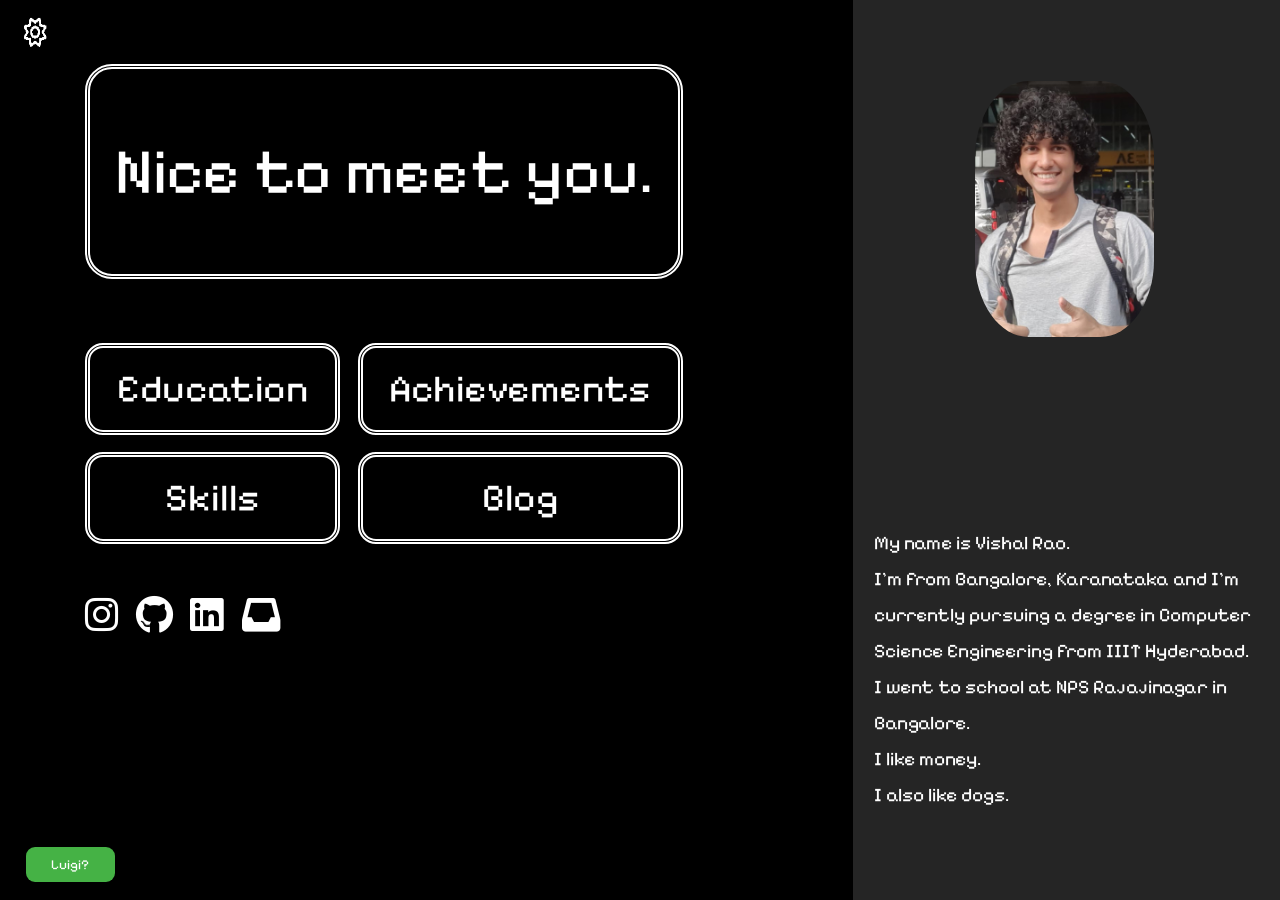
<file: index.html>
<!DOCTYPE html>
<html lang="en">
<head>
  <meta charset="UTF-8">
  <meta name="viewport" content="width=device-width, initial-scale=1.0">
  <title>Vishal</title>
  <link rel="stylesheet" href="aboutme.css">
  <link rel="stylesheet" href="https://cdnjs.cloudflare.com/ajax/libs/font-awesome/6.0.0-beta3/css/all.min.css">
</head>
<body>
  <div class="container">
    <img src="sun.png" id="mode"></i>
    <script src="dark_light_mode.js"></script>
    <div class="left-column">
        <p id="welcome"></p>
        <div class="button-grid">
          <a href="education.html" target="_blank" class="buttSecs">Education</a>
          <a href="achievements.html" target="_blank" class="buttSecs">Achievements</a>
          <a href="skills.html" target="_blank" class="buttSecs">Skills</a>
          <a href="blog.html" target="_blank" class="buttSecs">Blog</a>
        </div>
        <div id="luigi-holder">
          <div id="luigi">
            <button id="luigi-button">
              Luigi?
            </button>
            <div id="social-icons">
              <a href="https://www.instagram.com/vishalrao69420/" target="_blank" class="social-icon">
                <i class="fab fa-instagram"></i>
              </a>
              <a href="https://github.com/i-am-space" target="_blank"  class="social-icon">
                <i class="fab fa-github"></i>
              </a>
              <a href="https://www.linkedin.com/in/vishal-rao-6a1751220/" target="_blank"  class="social-icon">
                <i class="fab fa-linkedin"></i>
              </a>
              <a href="mailto:your-email@example.com" target="_blank"  class="social-icon">
                <i class="fa-solid fa-inbox"></i>
              </a>
            </div>
          </div>
        </div>
        <script src="aboutme.js"></script>
    </div>
    <div class="right-column">
      <!-- <img src="luigi.png"> -->
      <div class="profile-pic">
        <img src="me.png" class="pfp">
      </div>
      <div class="about">
        My name is Vishal Rao.<br>
        I'm from Bangalore, Karanataka and I'm currently pursuing a degree in Computer Science Engineering from IIIT Hyderabad.<br>
        I went to school at NPS Rajajinagar in Bangalore. <br>
        I like money.<br>
        I also like dogs.<br>
      </div>
    </div> 
  </div>
</body>
</html>
</file>
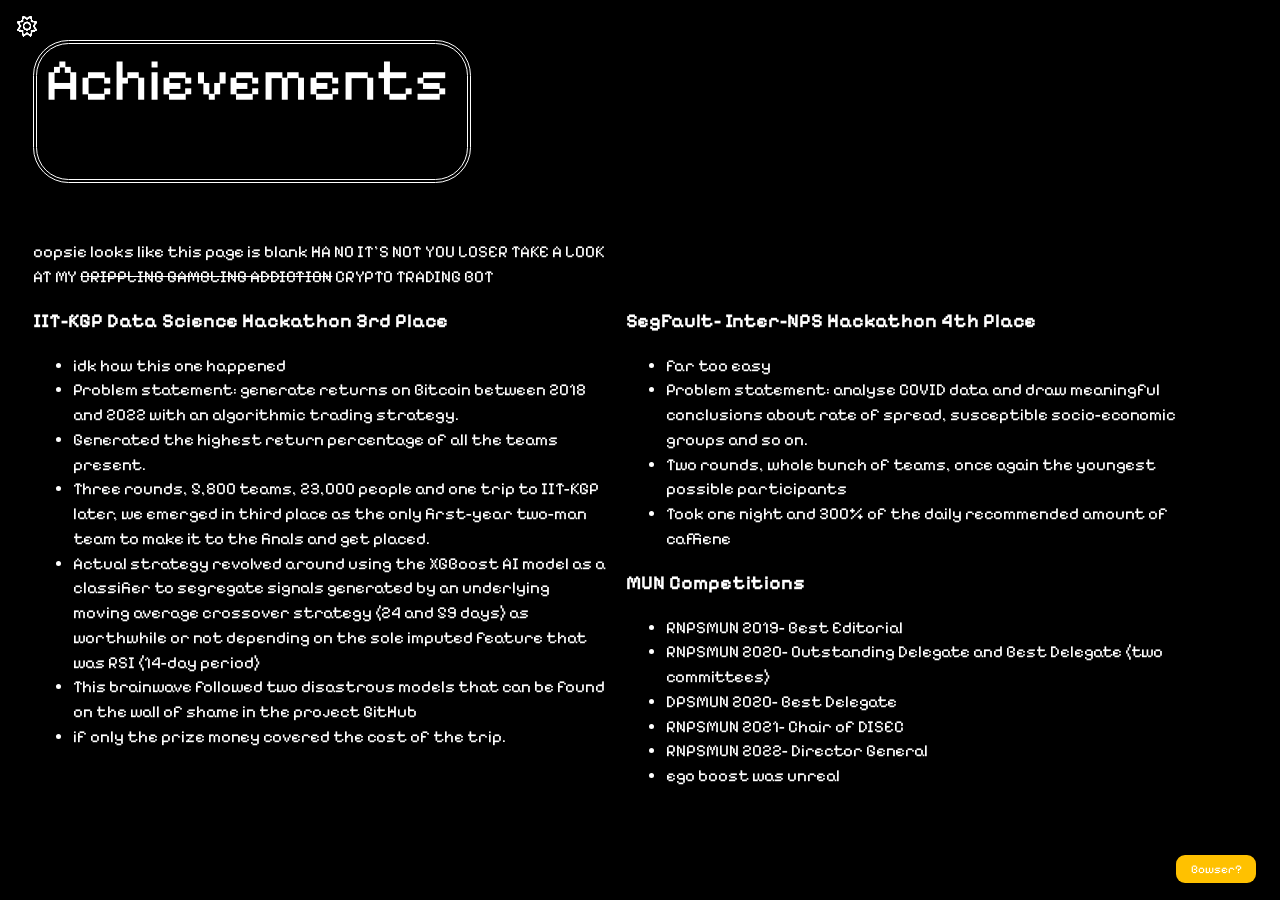
<file: achievements.html>
<!DOCTYPE html>
<html lang="en">
<head>
    <meta charset="UTF-8">
    <meta name="viewport" content="width=device-width, initial-scale=1.0">
    <title>Achievements</title>
    <link rel="stylesheet" href="achievements.css">
    <link rel="stylesheet" href="https://cdnjs.cloudflare.com/ajax/libs/font-awesome/6.0.0-beta3/css/all.min.css">
    <script src="achievements.js"></script>
</head>
<body>
    <div class="container">
        <img src="sun.png" id="mode"></i>
        <script src="dark_light_mode.js"></script>
        <h1 id="ach-header"></h1>
        <div class="content">
            <div class="col1">
                <p>
                    oopsie looks like this page is blank HA NO IT'S NOT YOU LOSER TAKE A LOOK AT MY <s>CRIPPLING GAMBLING ADDICTION</s> CRYPTO TRADING BOT<br>
                    <h3>IIT-KGP Data Science Hackathon 3rd Place</h3>
                    <ul>
                        <li>idk how this one happened</li>
                        <li>Problem statement: generate returns on Bitcoin between 2018 and 2022 with an algorithmic trading strategy.</li>
                        <li>Generated the highest return percentage of all the teams present.</li>
                        <li>Three rounds, 5,800 teams, 23,000 people and one trip to IIT-KGP later, we emerged in third place as the only first-year two-man team to make it to the finals and get placed.</li>
                        <li>Actual strategy revolved around using the XGBoost AI model as a classifier to segregate signals generated by an underlying moving average crossover strategy (24 and 59 days) as worthwhile or not depending on the sole imputed feature that was RSI (14-day period)</li>
                        <li>This brainwave followed two disastrous models that can be found on the wall of shame in the project GitHub</li>
                        <li>if only the prize money covered the cost of the trip.</li>
                    </ul>
                </p>
            </div>
            <div class="col3">
                <p>
                    <br><br>
                    <h3>SegFault- Inter-NPS Hackathon 4th Place</h3>
                    <ul>
                        <li>far too easy</li>
                        <li>Problem statement: analyse COVID data and draw meaningful conclusions about rate of spread, susceptible socio-economic groups and so on.</li>
                        <li>Two rounds, whole bunch of teams, once again the youngest possible participants</li>
                        <li>Took one night and 300% of the daily recommended amount of caffiene</li>
                    </ul>
                    <h3>MUN Competitions</h3>
                    <ul>
                        <li>RNPSMUN 2019- Best Editorial</li>
                        <li>RNPSMUN 2020- Outstanding Delegate and Best Delegate (two committees)</li>
                        <li>DPSMUN 2020- Best Delegate</li>
                        <li>RNPSMUN 2021- Chair of DISEC</li>
                        <li>RNPSMUN 2022- Director General</li>
                        <li>ego boost was unreal</li>
                    </ul>
                </p>
            </div>
            <div id="col2">
                <button id="bowser">
                    Bowser?
                </button>
            </div>
        </div>
    </div>
</body>
</html>
</file>
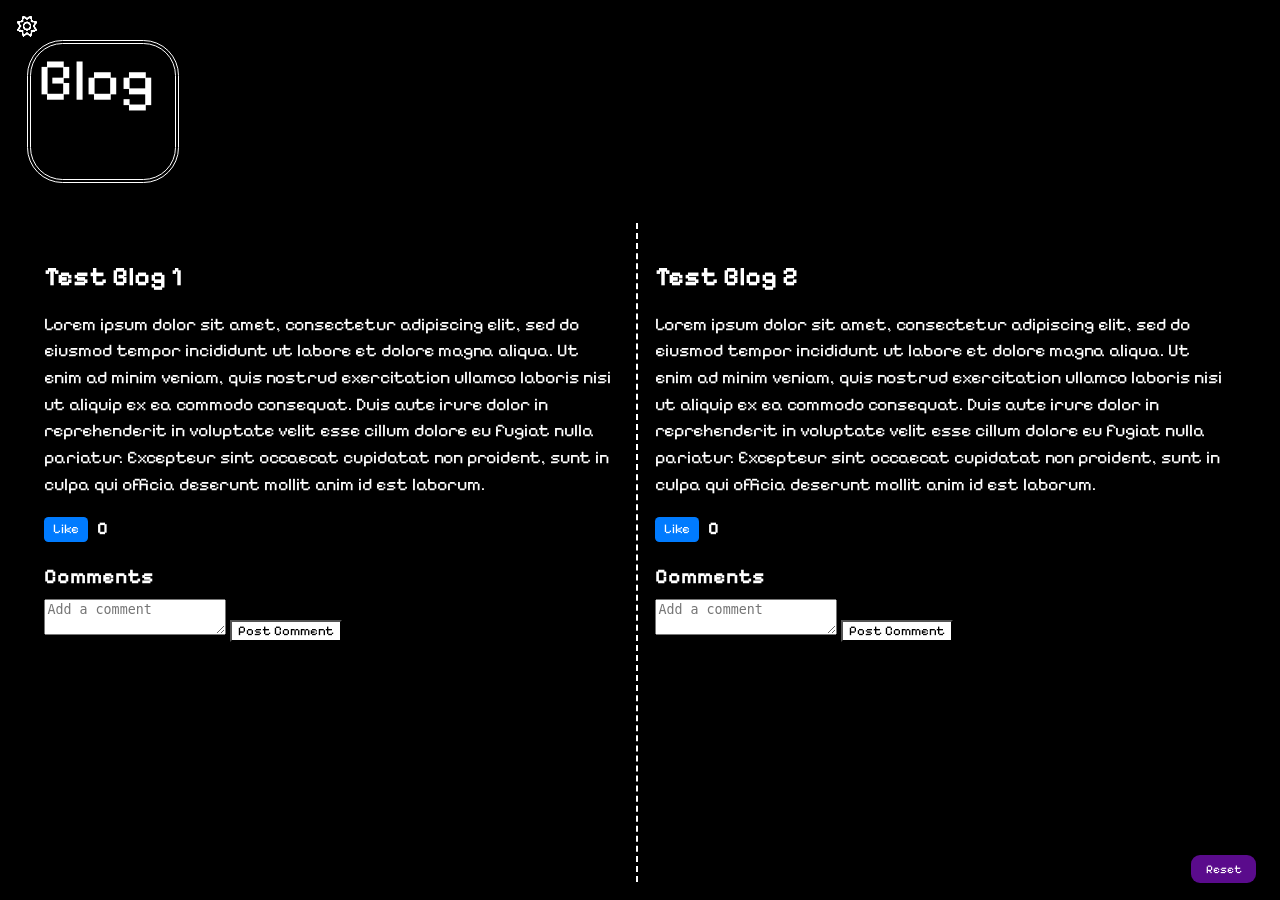
<file: blog.html>
<!DOCTYPE html>
<html lang="en">
<head>
    <meta charset="UTF-8">
    <meta name="viewport" content="width=device-width, initial-scale=1.0">
    <title>Blog</title>
    <link rel="stylesheet" href="blog.css">
    <link rel="stylesheet" href="https://cdnjs.cloudflare.com/ajax/libs/font-awesome/6.0.0-beta3/css/all.min.css">
    <script src="blog.js"></script>
</head>
<body>
    <div class="container">
        <img src="sun.png" id="mode"></i>
        <script src="dark_light_mode.js"></script>
        <h1 id="blog-header"></h1>
        <div class="content">
            <script src="comment1.js"></script>
            <div class="post">
                <h2>Test Blog 1</h2>
                <p>
                  Lorem ipsum dolor sit amet, consectetur adipiscing elit, sed do eiusmod tempor incididunt ut labore et dolore magna aliqua. Ut enim ad minim veniam, quis nostrud exercitation ullamco laboris nisi ut aliquip ex ea commodo consequat. Duis aute irure dolor in reprehenderit in voluptate velit esse cillum dolore eu fugiat nulla pariatur. Excepteur sint occaecat cupidatat non proident, sunt in culpa qui officia deserunt mollit anim id est laborum.
                </p>
                <div class="actions">
                  <button class="like-btn">Like</button>
                  <span class="like-count">0</span>
                  <button id="reset-btn">Reset</button>
                </div>
                <div class="comments">
                  <h3>Comments</h3>
                  <ul class="comment-list">
                    <!-- Comments will be dynamically added here -->
                  </ul>
                  <form id="comment-form">
                    <textarea id="comment-text" placeholder="Add a comment"></textarea>
                    <button type="submit" class="submit_button">Post Comment</button>
                  </form>
                </div>
            </div>
            <script src="comment2.js"></script>
            <div class="post2">
                <h2>Test Blog 2</h2>
                <p>
                  Lorem ipsum dolor sit amet, consectetur adipiscing elit, sed do eiusmod tempor incididunt ut labore et dolore magna aliqua. Ut enim ad minim veniam, quis nostrud exercitation ullamco laboris nisi ut aliquip ex ea commodo consequat. Duis aute irure dolor in reprehenderit in voluptate velit esse cillum dolore eu fugiat nulla pariatur. Excepteur sint occaecat cupidatat non proident, sunt in culpa qui officia deserunt mollit anim id est laborum.
                </p>
                <div class="actions2">
                  <button class="like-btn2">Like</button>
                  <span class="like-count2">0</span>
                </div>
                <div class="comments2">
                  <h3>Comments</h3>
                  <ul class="comment-list2">
                    <!-- Comments will be dynamically added here -->
                  </ul>
                  <form id="comment-form2">
                    <textarea id="comment-text2" placeholder="Add a comment"></textarea>
                    <button type="submit" class="submit_button2">Post Comment</button>
                  </form>
                </div>
            </div>
        </div>
    </div>
</body>
</html>
</file>
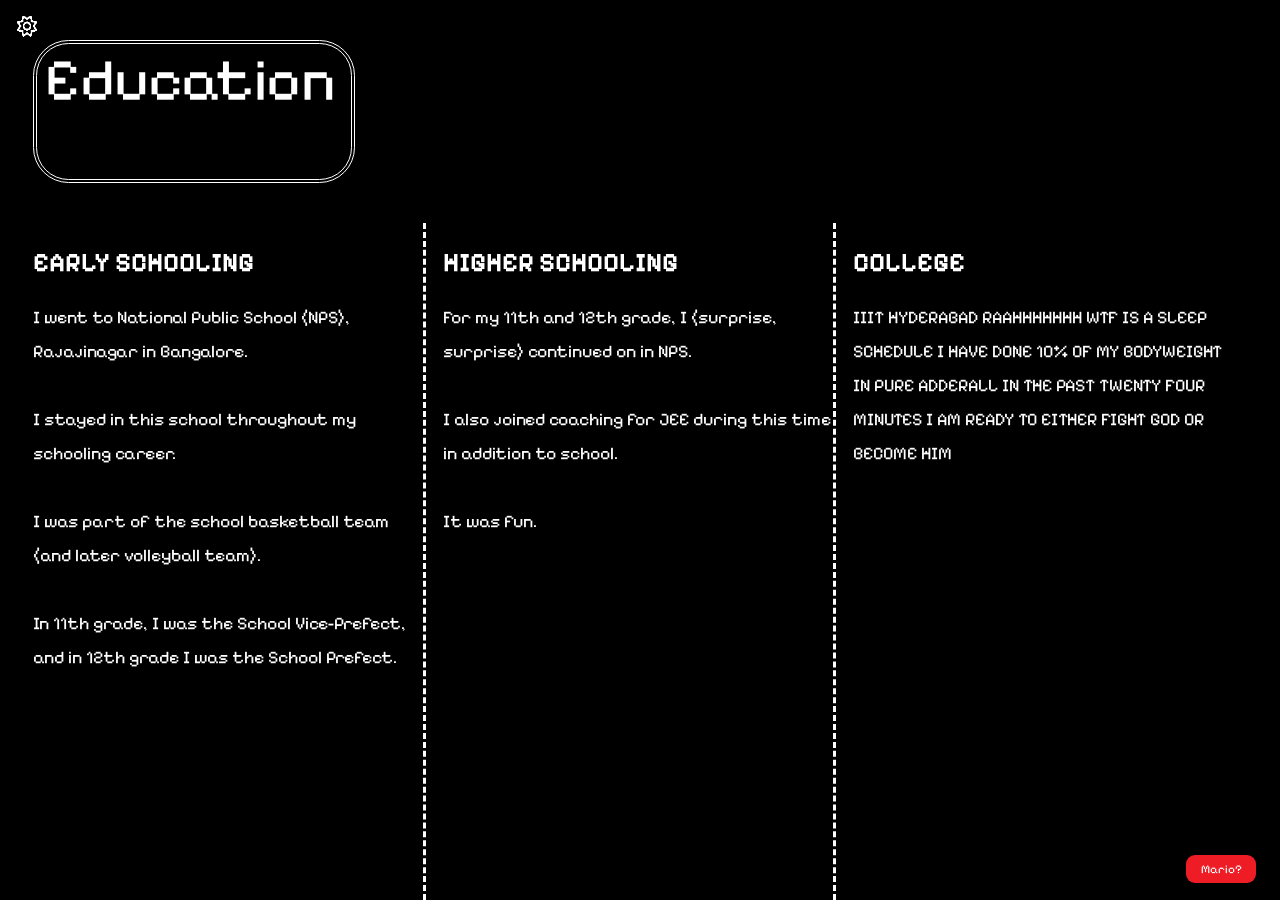
<file: education.html>
<!DOCTYPE html>
<html lang="en">
<head>
    <meta charset="UTF-8">
    <meta name="viewport" content="width=device-width, initial-scale=1.0">
    <title>Education</title>
    <link rel="stylesheet" href="education.css">
    <link rel="stylesheet" href="https://cdnjs.cloudflare.com/ajax/libs/font-awesome/6.0.0-beta3/css/all.min.css">
    <script src="education.js"></script>
</head>
<body>
    <div class="container">
        <img src="sun.png" id="mode"></i>
        <script src="dark_light_mode.js"></script>
        <h1 id="edu-header"></h1>
        <div class="content">
            <div class="col1">
                <h2>EARLY SCHOOLING</h2>
                <p>
                    I went to National Public School (NPS), Rajajinagar in Bangalore. <br><br>
                    I stayed in this school throughout my schooling career. <br><br>
                    I was part of the school basketball team (and later volleyball team).<br><br>
                    In 11th grade, I was the School Vice-Prefect, and in 12th grade I was the School Prefect.<br>
                </p>
            </div>
            <div class="col2">
                <h2>HIGHER SCHOOLING</h2>
                <p>
                    For my 11th and 12th grade, I (surprise, surprise) continued on in NPS.<br><br>
                    I also joined coaching for JEE during this time in addition to school.<br><br>
                    It was fun.
                </p>
            </div>
            <div class="col3">
                <h2>COLLEGE</h2>
                <p>
                    IIIT HYDERABAD RAAHHHHHHH WTF IS A SLEEP SCHEDULE I HAVE DONE 10% OF MY BODYWEIGHT IN PURE ADDERALL IN THE PAST TWENTY FOUR MINUTES I AM READY TO EITHER FIGHT GOD OR BECOME HIM
                </p>
            </div>
            <div id="col4">
                <button id="mario">
                    Mario?
                </button>
            </div>
        </div>
    </div>
</body>
</html>
</file>
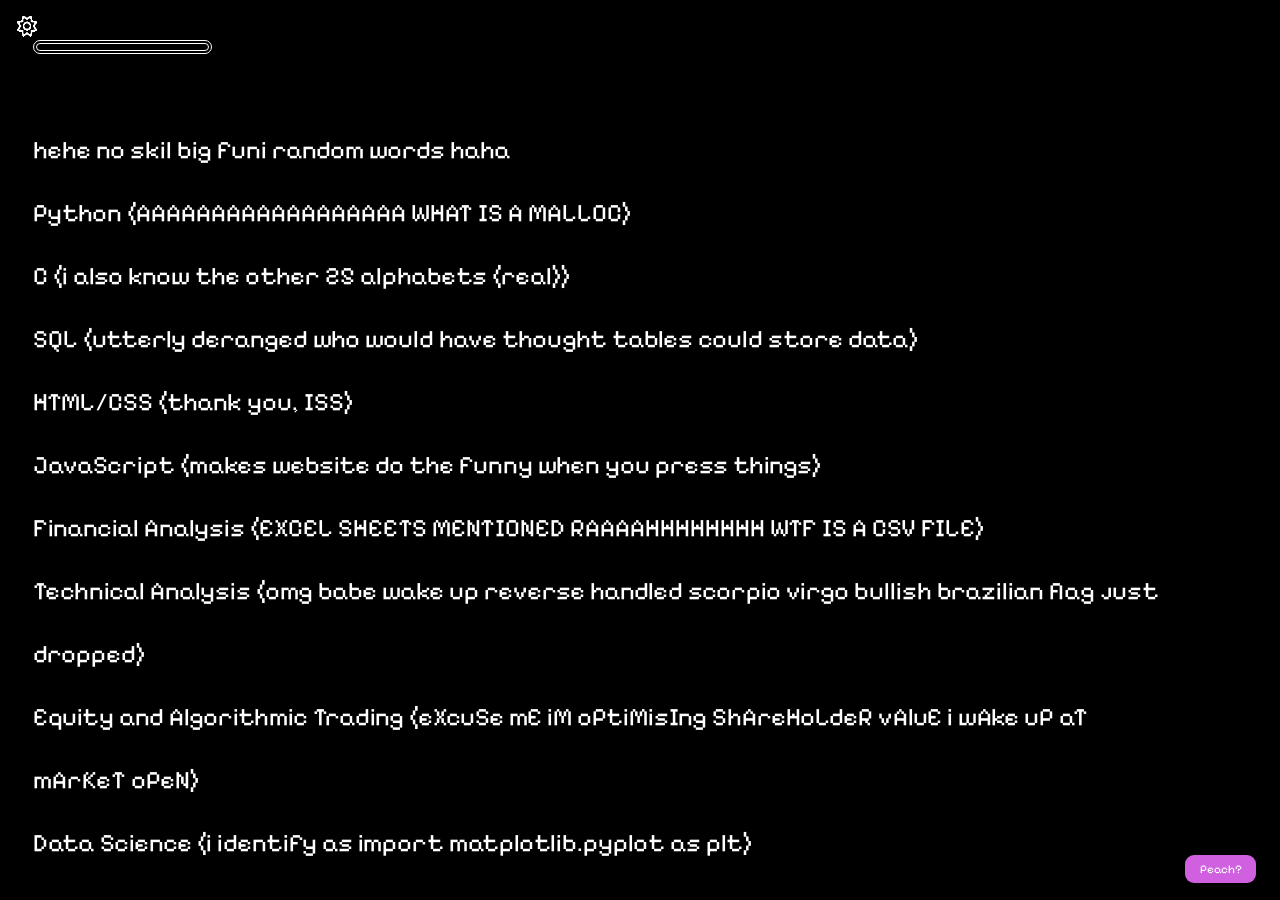
<file: skills.html>
<!DOCTYPE html>
<html lang="en">
<head>
    <meta charset="UTF-8">
    <meta name="viewport" content="width=device-width, initial-scale=1.0">
    <title>Skills</title>
    <link rel="stylesheet" href="skills.css">
    <link rel="stylesheet" href="https://cdnjs.cloudflare.com/ajax/libs/font-awesome/6.0.0-beta3/css/all.min.css">
    <script src="skills.js"></script>
</head>
<body>
    <div class="container">
        <img src="sun.png" id="mode"></i>
        <script src="dark_light_mode.js"></script>
        <h1 id="skill-header"></h1>
        <div class="content">
            <div class="col1">
                <p>
                    hehe no skil big funi random words haha <br>
                    Python (AAAAAAAAAAAAAAAAAA WHAT IS A MALLOC)<br>
                    C (i also know the other 25 alphabets (real))<br>
                    SQL (utterly deranged who would have thought tables could store data)<br>
                    HTML/CSS (thank you, ISS)<br>
                    JavaScript (makes website do the funny when you press things)<br>
                    Financial Analysis (EXCEL SHEETS MENTIONED RAAAAHHHHHHHH WTF IS A CSV FILE)<br>
                    Technical Analysis (omg babe wake up reverse handled scorpio virgo bullish brazilian flag just dropped)<br>
                    Equity and Algorithmic Trading (eXcuSe mE iM oPtiMisIng ShAreHoLdeR vAluE i wAke uP aT mArKeT oPeN)<br>
                    Data Science (i identify as import matplotlib.pyplot as plt)
                </p>
            </div>
            <div id="col2">
                <button id="peach">
                    Peach?
                </button>
            </div>
        </div>
    </div>
</body>
</html>
</file>
<file: aboutme.css>
/* Add your CSS styles here */
body, html {
  height: 100vh;
  margin: 0;
  padding: 0;
}

:root {
  --primary-colour: #000000;
  --secondary-colour: #ffffff;
  --right-col-colour: #252525;
}

.light-theme {
  --primary-colour: #ffffff;
  --secondary-colour: #000000;
  --right-col-colour: #d3d3d3;
}

#mode {
  margin-right: 2.66667vw;
  color: #ffffff;
  position: absolute;
  top: 1.5vh;
  left: 1.5vw;
  cursor: pointer;
  width: 2.4vw;
  height: 4vh;
}

.container {
  display: flex;
  flex-direction: row;
  height: 100vh;
  background-color: var(--primary-colour);
  font-family: 'codey', 'Courier New', Courier, monospace;
  color: var(--secondary-colour);
}

.left-column {
  flex: 2;
  height: 100vh;
  background-color: var(--primary-colour);
  text-align: center;
}

.right-column {
  flex: 1;
  display:flex;
  flex-direction: column;
  background-color: var(--right-col-colour);
  height: 100vh;
  align-self: flex-end;
}

.profile-pic{
  flex:1.4;
  /* background-color: #1bc800; */
}
.pfp{
  display:flex;
  margin-left: 9.5vw;
  margin-top: 9vh;
  width: 14vw;
  height:20vw;
  border-radius: 30%;
}
.about{
  flex:1;
  margin-left: 1.6vw;
  margin-right: 1.6vw;
  line-height: 4vh;
  font-size:1.5vw;
}

@font-face {
  font-family: 'codey';
  src: url("Pixelify_Sans/PixelifySans-VariableFont_wght.ttf") format('woff2');
}

#cursor {
  font-family: 'codey', 'Courier New', Courier, monospace;
  font-size: 5vw;
  font-weight: 100;
}

#welcome {
  display: flex;
  flex-direction: column;
  justify-content: center;
  align-items: center;
  font-family: 'codey', 'Courier New', Courier, monospace;
  color: var(--secondary-colour);
  font-size: 5vw;
  font-weight: 100;
  font-stretch: ultra-condensed;
  margin-right: 13.3333vw;
  margin-left: 6.66667vw;
  border-color: var(--secondary-colour);
  border-style: double;
  align-self: center;
  border-width: 5px;
  height: 20vh;
  overflow: hidden;
  border-radius: 3vh;
  padding:1.4vh;
}

.button-grid {
  display: grid;
  grid-template-columns: auto auto;
  gap: 1.33333vw;
  margin-top: 2vh;
  margin-right: 13.3333vw;
  margin-left: 6.66667vw;
  text-align: center;
}

.buttSecs {
  font-family: 'codey', 'Courier New', Courier, monospace;
  font-size: 3vw;
  color: var(--secondary-colour);
  background-color: var(--primary-colour);
  border: 5px double var(--secondary-colour);
  padding-top: 2vh;
  padding-bottom: 2vh;
  cursor: pointer;
  transition-property: background-color;
  transition-duration: 0.2s;
  transition-timing-function: ease;
  text-decoration: none;
  border-radius: 2vh;
}

.buttSecs:hover {
  background-color: var(--right-col-colour);
}

#luigi-holder {
  margin-top: auto;
  display: flex;
  flex-direction: row;
  flex-wrap: wrap;
  justify-content: flex-start;
  padding-top: 5.5vh;
}

#luigi {
  flex:0.03;
}

#luigi-button{
  font-family: 'codey', 'Courier New', Courier, monospace;
  position: absolute;
  bottom: 2vh;
  left: 2vw;
  padding: 1vh 2vw;
  font-size: 1.06667vw;
  background-color: rgb(69, 178, 69);
  color: var(--secondary-colour);
  border: none;
  cursor: pointer;
  border-radius: 1vh;
}

#luigi-button:hover {
  background-color: #1bc800;
}

.luigiPic {
  display: flex;
  /* flex:1; */
  width: 2vw;
  height: 3vh;
  margin: 1vh 0.66667vw;
}

#social-icons {
  flex:0.01;
  display: flex;
  align-items: flex-end;
  padding-left: 6.66667vw;
}

.social-icon {
  margin-right: 1.33333vw;
  color: var(--secondary-colour);
  font-size: 3vw;
  align-self: flex-end;
}

.social-icon:hover {
  color: #007bff;
}
</file>
<file: achievements.css>
body, html {
    height: 100%;
    margin: 0;
    padding: 0;
}

@font-face {
    font-family: 'codey';
    src: url("Pixelify_Sans/PixelifySans-VariableFont_wght.ttf") format('woff2');
}

:root {
    --primary-colour: #000000;
    --secondary-colour: #ffffff;
    --right-col-colour: #838383;
}

.light-theme {
    --primary-colour: #ffffff;
    --secondary-colour: #000000;
    --right-col-colour: #d3d3d3;
}

#mode {
    margin-right: 1.042vw;
    color: #ffffff;
    position: absolute;
    top: 1.389vh;
    left: 1.042vw;
    cursor: pointer;
    width: 2.083vw;
    height: 2.083vw;
}

.container {
    display: flex;
    flex-direction: column;
    height: 100vh;
    background-color: var(--primary-colour);
    font-family: 'codey','Courier New', Courier, monospace;
    color: var(--secondary-colour);
}

.content {
    flex: 5;
    display: flex;
    font-family: 'codey','Courier New', Courier, monospace;
    color: var(--secondary-colour);
    margin-left: 2.604vw;
    margin-right: 2.604vw;
    line-height: 2.75vh;
    font-size: 1.315vw;
}

#ach-header {
    flex: 1;
    font-size: 4.646vw;
    font-weight: 100;
    margin-left: 2.604vw;
    margin-right: 63.167vw; /* Adjusted margin-right */
    padding-left: 0.578vw;
    padding-right: 0.578vw;
    border-color: var(--secondary-colour);
    border-style: double;
    height: 8.333vh;
    border-width: 0.463vh;
    overflow: hidden;
    border-radius: 2.778vw;
}

.col1 {
    flex: 1;
    color: var(--secondary-colour);
    font-family: 'codey','Courier New', Courier, monospace;
    border-color: var(--secondary-colour);
    /* border-right: 0.26vw dashed; */
    margin-right: 1.389vw;
    overflow-y: auto;
}
.col3{
    flex: 1;
    color: var(--secondary-colour);
    font-family: 'codey','Courier New', Courier, monospace;
    border-color: var(--secondary-colour);
    /* border-right: 0.26vw dashed; */
    margin-right: 1.389vw;
}

#col2 {
    flex: 0.05;
}

#bowser {
    font-family: 'codey', 'Courier New', Courier, monospace;
    position: absolute;
    bottom: 1.852vh;
    right: 1.852vw;
    padding: 0.578vw 1.156vw;
    font-size: 0.926vw;
    background-color: rgb(255, 193, 0);
    color: var(--secondary-colour);
    border: none;
    cursor: pointer;
    border-radius: 1vh;
}

.bowserPic {
    display: flex;
    width: 1.389vw;
    height: 1.389vw;
    margin: 0.694vw;
    margin-top: 1.852vh;
}
</file>
<file: blog.css>
body, html {
    height: 100%;
    margin: 0;
    padding: 0;
}

@font-face {
    font-family: 'codey';
    src: url("Pixelify_Sans/PixelifySans-VariableFont_wght.ttf") format('woff2');
}

:root {
    --primary-colour: #000000;
    --secondary-colour: #ffffff;
    --right-col-colour: #838383;
}

.light-theme {
    --primary-colour: #ffffff;
    --secondary-colour: #000000;
    --right-col-colour: #d3d3d3;
}

#mode {
    margin-right: 1.042vw;
    color: #ffffff;
    position: absolute;
    top: 1.389vh;
    left: 1.042vw;
    cursor: pointer;
    width: 2.083vw;
    height: 2.083vw;
}

.container {
    display: flex;
    flex-direction: column;
    height: 100vh;
    background-color: var(--primary-colour);
    font-family: 'codey','Courier New', Courier, monospace;
    color: var(--secondary-colour);
}

.content {
    flex: 5;
    display: flex;
    font-family: 'codey','Courier New', Courier, monospace;
    color: var(--secondary-colour);
    margin-left: 2.083vw;
    margin-right: 2.604vw;
    line-height: 2.083vw;
    font-size: 1.389vw;
    overflow-y: auto; 
    scrollbar-width: thin;
    scrollbar-color: var(--secondary-colour) var(--primary-colour);
}

#blog-header {
    flex: 1;
    font-size: 4.646vw;
    font-weight: 100;
    margin-left: 2.083vw;
    margin-right: 86.031vw;
    padding-left: 0.578vw;
    padding-right: 0.578vw;
    border-color: var(--secondary-colour);
    border-style: double;
    height: 8.333vh;
    border-width: 0.463vh;
    overflow: hidden;
    border-radius: 2.778vw;
}

.post, .post2 {
    flex: 1;
    background-color: var(--primary-colour);
    padding: 1.389vw;
    margin-bottom: 1.389vw;
    border-right-width: 0.194vw;
    border-right-style: dashed;
    border-right-color: var(--secondary-colour);
}
.post2{
    border-style: hidden;
}

.actions, .actions2 {
    display: flex;
    align-items: center;
    margin-bottom: 0.694vw;
}

.like-btn, .like-btn2 {
    font-family: 'codey','Courier New', Courier, monospace;
    padding: 0.347vw 0.694vw;
    margin-right: 0.694vw;
    background-color: #007bff;
    color: #fff;
    border: none;
    cursor: pointer;
    border-radius: 0.347vw;
}

.like-count, .like-count2 {
    font-family: 'codey','Courier New', Courier, monospace;
    font-weight: bold;
}

.comments, .comments2 {
    font-family: 'codey','Courier New', Courier, monospace;
    margin-top: 1.389vw;
}

.comments h3, .comments2 h3 {
    font-family: 'codey','Courier New', Courier, monospace;
    margin-bottom: 0.694vw;
}

.comment-list, .comment-list2 {
    font-family: 'codey','Courier New', Courier, monospace;
    list-style: none;
    padding: 0;
    margin: 0;
}

.comment-list li, .comment-list2 li {
    font-family: 'codey','Courier New', Courier, monospace;
    margin-bottom: 0.694vw;
    padding: 0.347vw 0.694vw;
    background-color: var(--primary-colour);
    border-radius: 0.347vw;
    white-space: pre-wrap;
    word-break: break-word;
}

.submit_button, .submit_button2, #reset-btn {
    font-family: 'codey','Courier New', Courier, monospace;
    color: var(--primary-colour);
    background-color: var(--secondary-colour);
}

#reset-btn {
    font-family: 'codey','Courier New', Courier, monospace;
    position: absolute;
    bottom: 1.852vh;
    right: 1.852vw;
    padding: 0.578vw 1.156vw;
    font-size: 0.926vw;
    background-color: rgb(90, 11, 140);
    color: var(--secondary-colour);
    border: none;
    cursor: pointer;
    border-radius: 1vh;
}

#reset-btn:hover {
    background-color: rgb(156, 42, 255);
}
</file>
<file: education.css>
body, html {
    height: 100%;
    margin: 0;
    padding: 0;
}

@font-face {
    font-family: 'codey';
    src: url("Pixelify_Sans/PixelifySans-VariableFont_wght.ttf") format('woff2');
}

:root {
    --primary-colour: #000000;
    --secondary-colour: #ffffff;
    --right-col-colour: #838383;
}

.light-theme {
    --primary-colour: #ffffff;
    --secondary-colour: #000000;
    --right-col-colour: #d3d3d3;
}

#mode {
    margin-right: 1.042vw;
    color: #ffffff;
    position: absolute;
    top: 1.389vh;
    left: 1.042vw;
    cursor: pointer;
    width: 2.083vw;
    height: 2.083vw;
}

.container {
    display: flex;
    flex-direction: column;
    height: 100vh;
    background-color: var(--primary-colour);
    font-family: 'codey','Courier New', Courier, monospace;
    color: var(--secondary-colour);
}

.content {
    flex: 5;
    display: flex;
    font-family: 'codey','Courier New', Courier, monospace;
    color: var(--secondary-colour);
    margin-left: 2.604vw;
    margin-right: 2.604vw;
    line-height: 3.778vh;
    font-size: 1.389vw;
}

.col1, .col2 {
    flex: 1;
    color: var(--secondary-colour);
    font-family: 'codey','Courier New', Courier, monospace;
    border-color: var(--secondary-colour);
    border-right: 0.26vw dashed;
    margin-right: 1.389vw;
}

.col3 {
    flex: 1;
    color: var(--secondary-colour);
    font-family: 'codey','Courier New', Courier, monospace;
}

#col4 {
    flex: 0.01;
}

#edu-header {
    flex: 1;
    font-size: 4.646vw;
    font-weight: 100;
    margin-left: 2.604vw;
    margin-right: 72.292vw;
    padding-left: 0.578vw;
    padding-right: 0.578vw;
    border-color: var(--secondary-colour);
    border-style: double;
    height: 8.333vh;
    border-width: 0.463vh;
    overflow: hidden;
    border-radius: 2.778vw;
}

#mario {
    font-family: 'codey', 'Courier New', Courier, monospace;
    position: absolute;
    bottom: 1.852vh;
    right: 1.852vw;
    padding: 0.578vw 1.156vw;
    font-size: 0.926vw;
    background-color: rgb(238, 28, 37);
    color: var(--secondary-colour);
    border: none;
    cursor: pointer;
    border-radius: 1vh;
}

.marioPic {
    display: flex;
    width: 1.389vw;
    height: 1.389vw;
    margin: 0.694vw;
    margin-top: 1.852vh;
}
</file>
<file: skills.css>
body, html {
    height: 100%;
    margin: 0;
    padding: 0;
}

@font-face {
    font-family: 'codey';
    src: url("Pixelify_Sans/PixelifySans-VariableFont_wght.ttf") format('woff2');
}

:root {
    --primary-colour: #000000;
    --secondary-colour: #ffffff;
    --right-col-colour: #838383;
}

.light-theme {
    --primary-colour: #ffffff;
    --secondary-colour: #000000;
    --right-col-colour: #d3d3d3;
}

#mode {
    margin-right: 1.042vw;
    color: #ffffff;
    position: absolute;
    top: 1.389vh;
    left: 1.042vw;
    cursor: pointer;
    width: 2.083vw;
    height: 2.083vw;
}

.container {
    display: flex;
    flex-direction: column;
    height: 100vh;
    background-color: var(--primary-colour);
    font-family: 'codey','Courier New', Courier, monospace;
    color: var(--secondary-colour);
}

.content {
    flex: 5;
    display: flex;
    font-family: 'codey','Courier New', Courier, monospace;
    color: var(--secondary-colour);
    margin-left: 2.604vw;
    margin-right: 2.604vw;
    line-height: 3.778vh;
    font-size: 1.389vw;
}

#skill-header {
    flex: 1;
    font-size: 4.646vw;
    font-weight: 100;
    margin-left: 2.604vw;
    margin-right: 83.406vw;
    padding-left: 0.578vw;
    padding-right: 0.578vw;
    border-color: var(--secondary-colour);
    border-style: double;
    height: 8.333vh;
    border-width: 0.463vh;
    overflow: hidden;
    border-radius: 2.778vw;
}

.col1 {
    flex: 1;
    color: var(--secondary-colour);
    font-family: 'codey','Courier New', Courier, monospace;
    border-color: var(--secondary-colour);
    margin-right: 1.389vw;
    line-height: 7vh;
    font-size: 2.8vh;;
}

#col2 {
    flex: 0.05;
}

#peach {
    font-family: 'codey', 'Courier New', Courier, monospace;
    position: absolute;
    bottom: 1.852vh;
    right: 1.852vw;
    padding: 0.578vw 1.156vw;
    font-size: 0.926vw;
    background-color: rgb(208, 96, 223);
    color: var(--secondary-colour);
    border: none;
    cursor: pointer;
    border-radius: 1vh;
}

#peach:hover {
    background-color: #d000ff;
}

.peachPic {
    display: flex;
    width: 1.389vw;
    height: 1.389vw;
    margin: 0.694vw;
    margin-top: 1.852vh;
}
</file>
